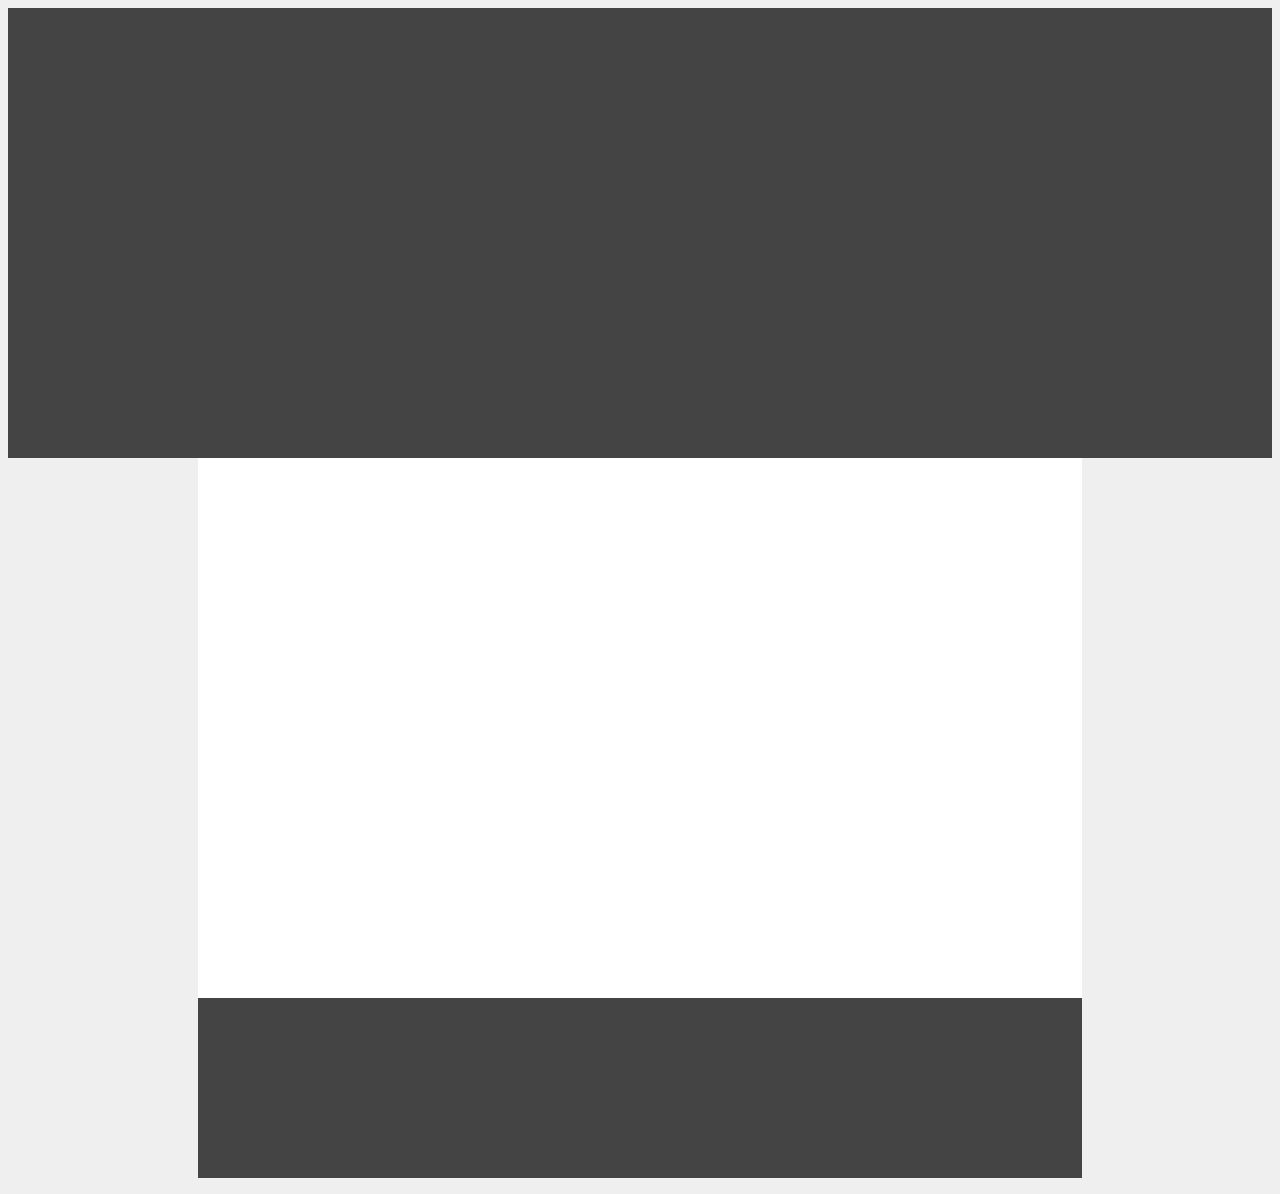
<file: first/index.html>
<!-- Put your HTML HERE, make sure to connect your index.css sheet -->
<!DOCTYPE html>
<html>
  <head>
    <title>Grey Shredd</title>
    <meta charset="utf-8">
     <link rel="stylesheet" type="text/css" href="index.css">
  </head>
  <body>
    <header> </header>
    <div id="main"></div>
    <footer> </footer>
   
    <script src=""></script>

<p> </p>
  </body>
  
</html>
</file>
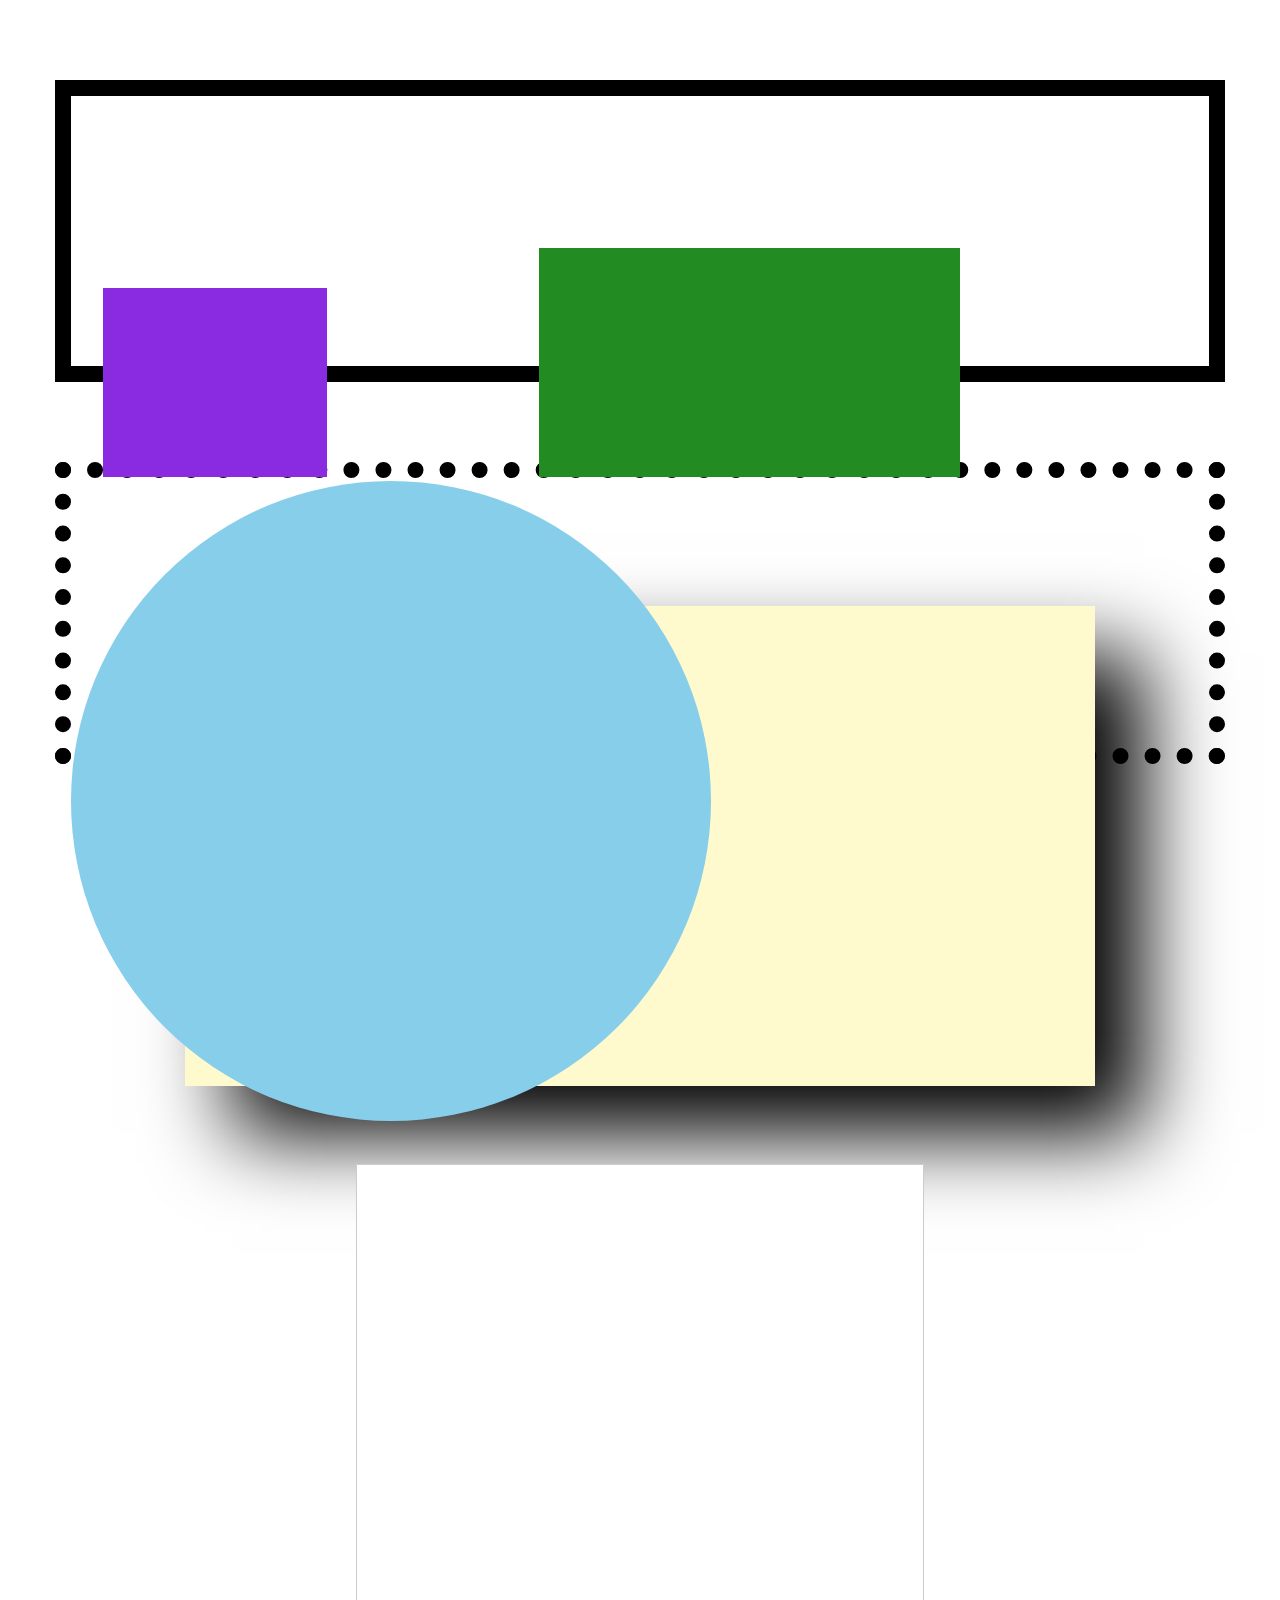
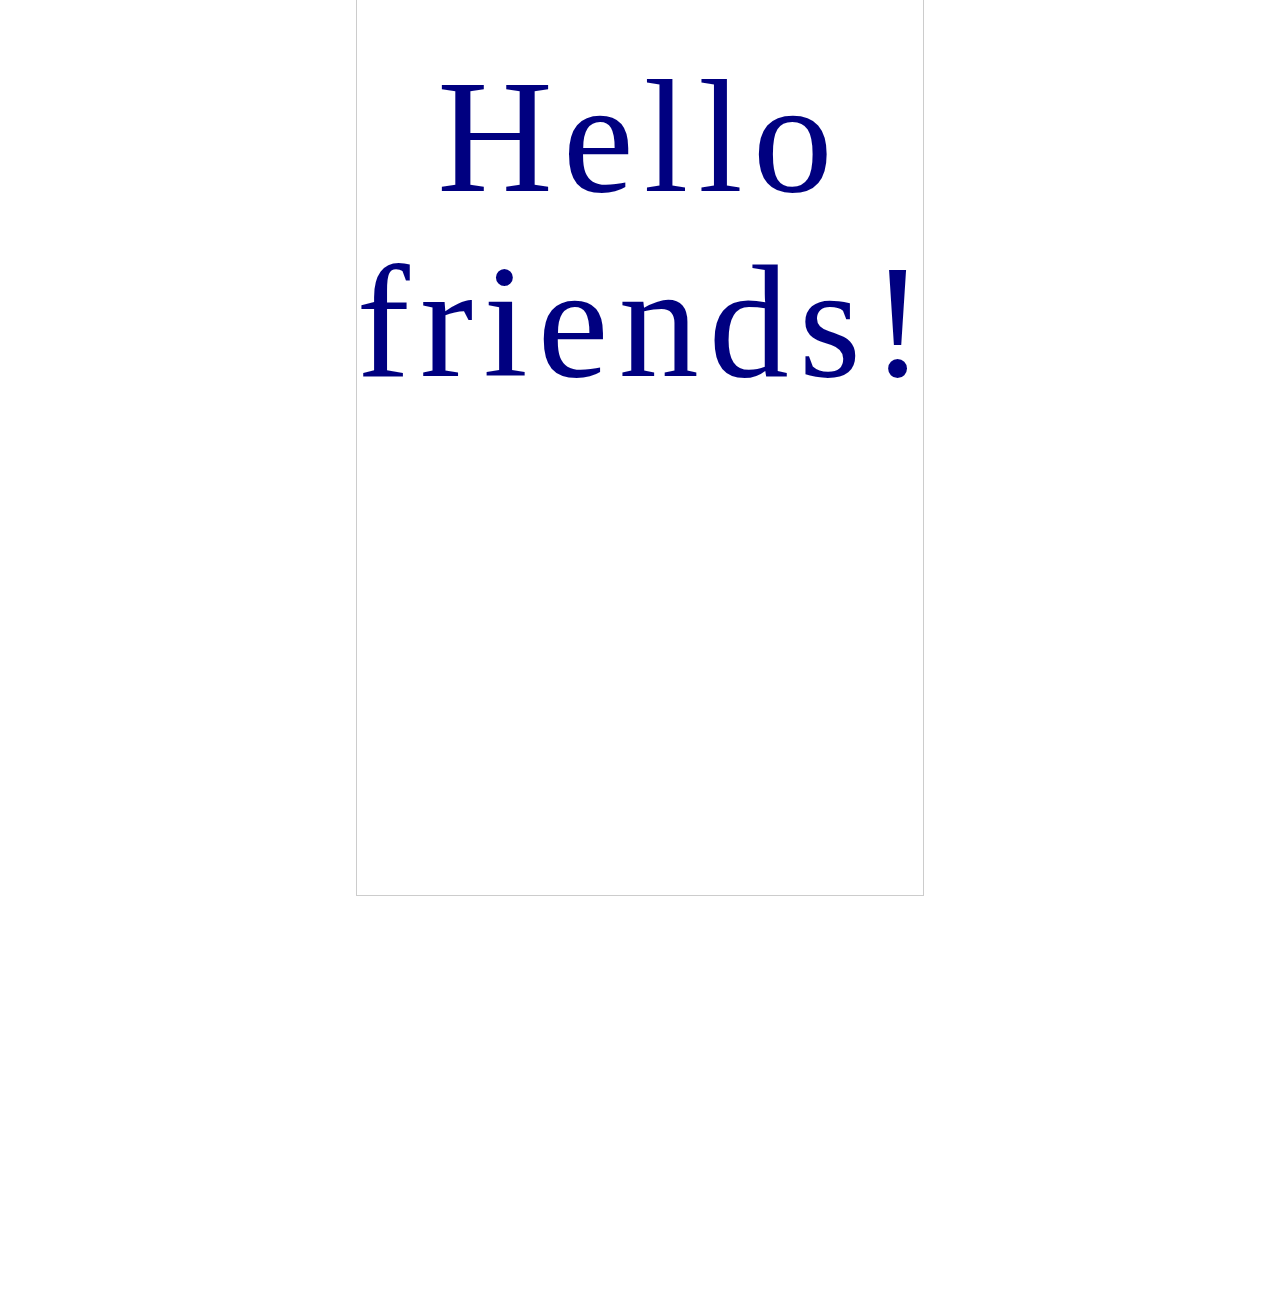
<file: second/index.html>
<!-- Put your HTML HERE, make sure to connect your index.css sheet -->
<!DOCTYPE html>
<html>
  <head>
    <title>Grey Shredd</title>
    <meta charset="utf-8">
     <link rel="stylesheet" type="text/css" href="index.css">
  </head>
  <body>
   <section class="section1">
      <div class="purpleDiv shape"></div>
      <div class="greenDiv shape"></div>
      <div class="blueCircle shape"></div>
    </section>
   <section class="section2">
      <div class="tanDiv"></div>
    </section>
   
      <div class="helloDiv">Hello friends!</div>
    
    <script src=""></script>

<p> </p>
  </body>
  
</html>
</file>
<file: first/index.css>
body {
   background-color: #EFEFEF;
  
}

header {
  width: 100%;
  height: 28.13rem;
  background-color: #444444;
}

#main {
  background-color: white;
  margin: 0 auto;
  width: 70%;
  height:60vh;
  
}
footer {
  background-color: #444444;
  width: 70%;
  height: 20vh;
  margin: 0 auto;
}
</file>
<file: second/index.css>
body {
  
}

section {
  width: 90%;
  height: 30vh;
  margin: 5rem auto;
}

.section1 {
  border: 1rem solid 
  
}

.shape {
  display: inline-block;
}
.purpleDiv {
  background-color: #8A2BE2;
  height: 70%;
  width: 14rem;
  margin: 12rem 3rem 0rem 2rem;
  margin:
}

.greenDiv {
  background-color: #228B22;
  width: 37%;
  height: 85%;
  margin-right: 10rem; 
   margin-left: 10rem; 
}

.blueCircle {
  width: 40rem;
  height: 40rem;
  border-radius: 100%;
  background-color: #87CEEB;
  
  
}


.section2 {
  border: 1rem dotted;
}

.tanDiv {
  width: 80%;
  margin:8rem  auto;
  height: 30rem;
  box-shadow: 3rem 3rem 5rem black;
  background-color: #FFFACD;
}


.section3 {
  /*temporary border for development*/
  border: 10px solid;
}

.helloDiv {
  font-size: 10rem;
  margin: 25rem auto;
  box-sizing: border-box;
  width: 45%;
  border: 1px solid #ccc;
  background-color: white;
  padding-top: 30rem;
  padding-bottom: 30rem;
  text-align: center;
  color: navy;
  letter-spacing: 10px;
}
</file>
